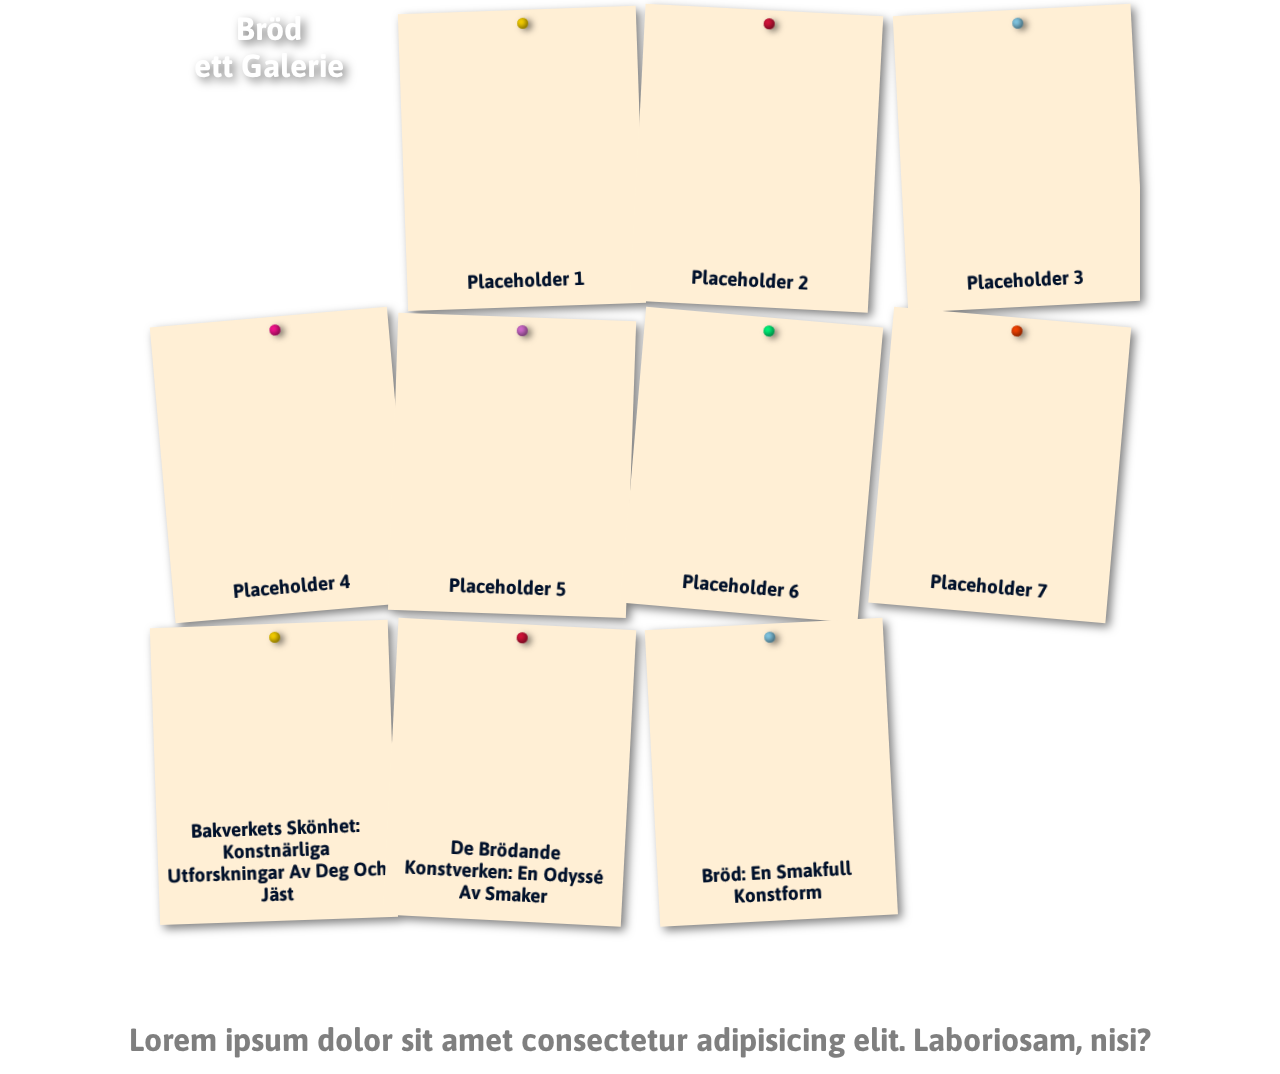
<file: index.html>
<!DOCTYPE html>
<html lang="en">
<head>
<link rel="stylesheet" href="style.css">
    <title>Br-d</title>
</head>
<body>
<main>
    <div id="gallery">
        <article class="card_none">
            <div>
                <h1> Bröd <br /> ett Galerie </h1>
            </div>
        </article>
        <article class="card" style="--img:url('https://source.unsplash.com/random?fruit&1');">
            <div>
                <h2> Placeholder 1 </h2>
            </div>
        </article>
        <article class="card" style="--img:url('https://source.unsplash.com/random?fruit&1');">
            <div>
                <h2> Placeholder 2 </h2>
            </div>
        </article>
        <article class="card" style="--img:url('https://source.unsplash.com/random?fruit&1');">
            <div>
                <h2> Placeholder 3 </h2>
            </div>
        </article>
        <article class="card" style="--img:url('https://source.unsplash.com/random?fruit&1');">
            <div>
                <h2> Placeholder 4 </h2>
            </div>
        </article>
        <article class="card" style="--img:url('https://source.unsplash.com/random?fruit&1');">
            <div>
                <h2> Placeholder 5 </h2>
            </div>
        </article>
        <article class="card" style="--img:url('https://source.unsplash.com/random?fruit&1');">
            <div>
                <h2> Placeholder 6 </h2>
            </div>
        </article>
        <article class="card" style="--img:url('https://source.unsplash.com/random?fruit&1');">
            <div>
                <h2> Placeholder 7 </h2>
            </div>
        </article>
            <article class="card" style="--img:url('https://www.landleyskok.se/wp-content/uploads/2010/08/morktbrod-0D5A0560-300x450.jpg');">
            <div>
                    <h2> Bakverkets Skönhet: Konstnärliga Utforskningar av Deg och Jäst </h2>
            </div>
        </article>
            <article class="card" style="--img:url('https://static.cdn-expressen.se/images/30/fc/30fc784c82594f9babb2e1645726a207/16x9/1920@80.jpg');">
            <div>
                    <h2> De Brödande Konstverken: En Odyssé av Smaker </h2>
            </div>
        </article>
            <article class="card" style="--img:url('https://www.arla.se//49fb8a/globalassets/bilder-recept/rosenbrod-2400x1000.jpg?width=375&height=300&rmode=crop');">
            <div>
                    <h2> Bröd: En Smakfull Konstform </h2>
            </div>
        </article>
    </div>
    <div id = "border_line">
        <div>
            <h1> Text </h1>
        </div>
        <div>
            <h1> Lorem ipsum dolor sit amet consectetur adipisicing elit. Quos, quaerat. </h1>
        </div>
    </div>
<div id="end_of_page">
    <footer class="footer">
        <h1> Lorem ipsum dolor sit amet consectetur adipisicing elit. Laboriosam, nisi?</h1>
    </footer>
    <div>
        <div>
                    <!-- fortsättning -->
        </div>
    </div>
</div>
    </main>
</body>
</html>

</main>
</file>
<file: style.css>
@import url("https://fonts.googleapis.com/css2?family=Asap&family=Patrick+Hand+SC&display=swap");

* {
    margin: 0;
    padding: 0;
    box-sizing: border-box;
}

    *::before,
    *::after {
        box-sizing: border-box;
    }

html,
body {
    overscroll-behavior-x: none;
    overscroll-behavior-y: none;
    scroll-behavior: smooth;
}

body {
    font-family: "Asap", sans-serif;
    position: relative;
    width: 100%;
    min-height: 100vh;
    text-align: center;
    overflow-x: hidden;
    color: white;
    display: grid;
    place-items: center;
    transform: translateZ(0);
}

    body::before {
        content: "";
        position: absolute; /* or fixed */
        top: 0;
        left: 0;
        width: 100vw;
        height: 100%; /* or 100vh */
        min-height: 100vh;
        background-color: rgba(255, 255, 255, 0.5);
        background-image: url("https://images.unsplash.com/photo-1625496235025-d783abf061c8?crop=entropy&cs=srgb&fm=jpg&ixid=M3wzMjM4NDZ8MHwxfHJhbmRvbXx8fHx8fHx8fDE3MTE5MTIwMzV8&ixlib=rb-4.0.3&q=85");
        background-size: cover;
        background-position: center;
        background-blend-mode: screen;
        transform: translateZ(0);
    }

main {
    width: 100%;
    max-width: 100vw;
    overflow-x: hidden;
    display: grid;
    place-items: center;
}

footer {
    position: relative;
    font-family: "Asap", sans-serif;
    margin: 1rem 0;
    color: rgba(0, 0, 0, 0.5);
}

a {
    color: currentColor;
    font-weight: bold;
}

#gallery {
    --size: 200px;
    --gap: 10px;
    --space: 5px;
    --angle: 0deg;
    position: relative;
    width: min(100%, 1000px);
    display: grid;
    grid-template-columns: repeat(auto-fit, minmax(var(--size), 1fr));
    gap: var(--gap);
    padding: var(--gap);
    overflow: hidden;
    filter: drop-shadow(0.3rem 0.3rem 0.3rem rgba(0, 0, 0, 0.5));
    transform: translateZ(0);
}

@media (max-width: 700px) {
    #gallery {
        --size: 170px;
    }
}

.card {
    --img: url();
    --pin-x: 50%;
    --pin-y: 0.5rem;
    --pin-angle: 10deg;
    --pin-color: crimson;
    position: relative;
    width: 100%;
    aspect-ratio: 1/1.25;
    padding: 0.75rem;
    display: grid;
    place-items: center;
    background-color: papayawhip;
    background-image: var(--img);
    background-position: center;
    background-size: cover;
    filter: url(#filter_tornpaper);
    transform-origin: var(--pin-x) var(--pin-y);
    transform: translateZ(0) rotate3d(0, 0, 1, var(--pin-angle));
    isolation: isolate;
}

    .card:after {
        position: absolute;
        top: var(--pin-y);
        left: var(--pin-x);
        width: 0.7rem;
        height: 0.7rem;
        content: "";
        background: var(--pin-color);
        border-radius: 50%;
        box-shadow: -0.1rem -0.1rem 0.3rem 0.02rem rgba(0, 0, 0, 0.5) inset;
        filter: drop-shadow(0.3rem 0.15rem 0.2rem rgba(0, 0, 0, 0.5));
        transform: translateZ(0);
    }

article:nth-child(7n of .card) {
    --pin-color: orangered;
    --pin-angle: 5deg;
}

article:nth-child(7n + 1 of .card) {
    --pin-color: gold;
    --pin-angle: -2deg;
}

article:nth-child(7n + 2 of .card) {
    --pin-color: crimson;
    --pin-angle: 3deg;
}

article:nth-child(7n + 3 of .card) {
    --pin-color: skyblue;
    --pin-angle: -3deg;
}

article:nth-child(7n + 4 of .card) {
    --pin-color: deeppink;
    --pin-angle: -5deg;
}

article:nth-child(7n + 5 of .card) {
    --pin-color: orchid;
    --pin-angle: 2deg;
}

article:nth-child(7n + 6 of .card) {
    --pin-color: springgreen;
    --pin-angle: 5deg;
}

.card h2 {
    position: absolute;
    bottom: 1rem;
    left: 0;
    right: 0;
    margin: 0 0.5rem;
    font-size: 1.2rem;
    text-transform: capitalize;
}

.card * {
    overflow-wrap: anywhere;
    mix-blend-mode: difference;
}

.card.no_bg > div {
    margin: 2rem 0;
    font-family: "Patrick Hand SC", sans-serif;
    font-size: 1.7rem;
}

.card.no_bg * {
    color: dimgray;
    mix-blend-mode: inherit;
    line-height: 0.8;
}
</file>
